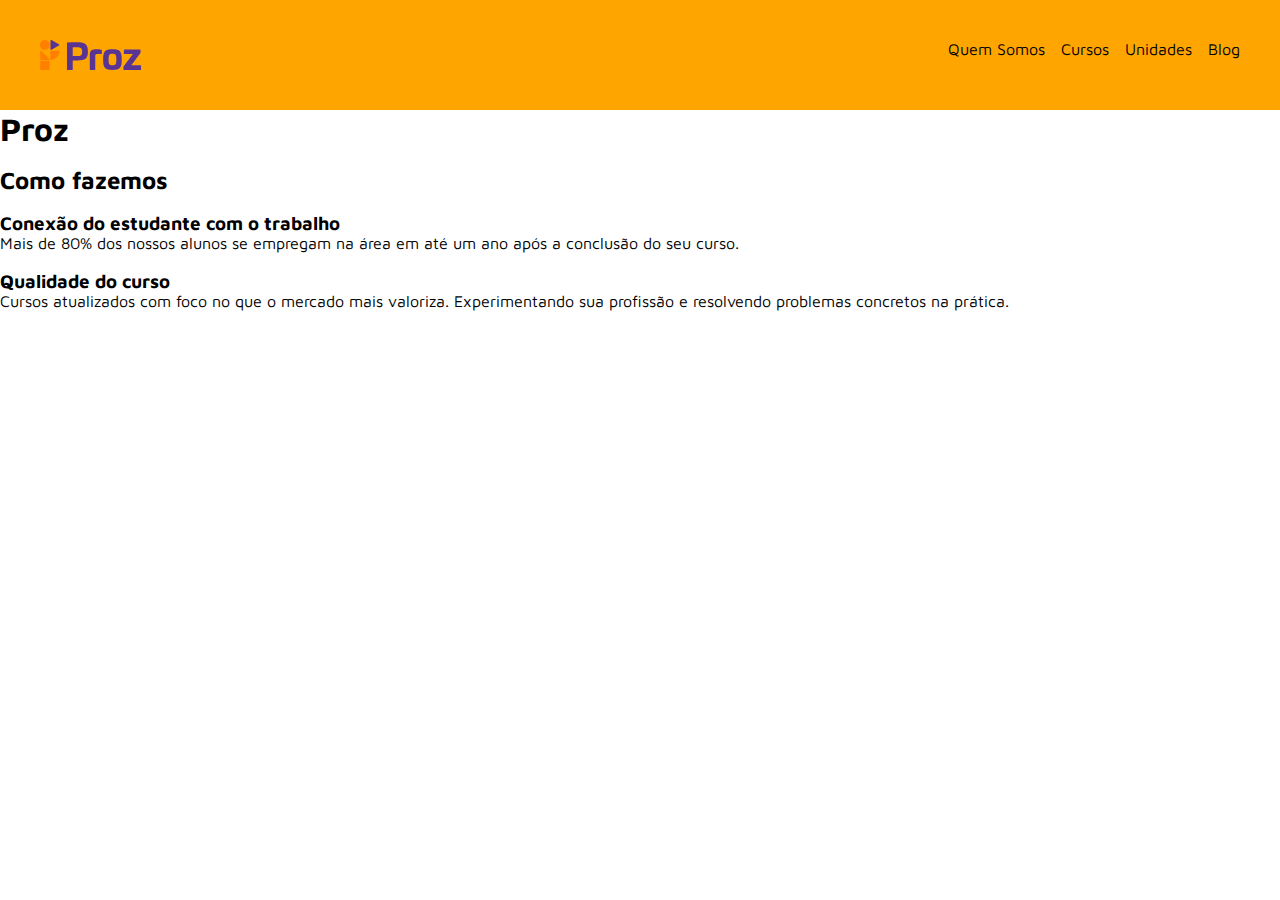
<file: Aula_CSS_01-12-2022-style-reset/index.html>
<!DOCTYPE html>
<html lang="en">
<head>
  <meta charset="UTF-8">
  <meta http-equiv="X-UA-Compatible" content="IE=edge">
  <meta name="viewport" content="width=device-width, initial-scale=1.0">
  <!-- Links do Google Fonts -->
  <link rel="preconnect" href="https://fonts.googleapis.com">
  <link rel="preconnect" href="https://fonts.gstatic.com" crossorigin>
  <link href="https://fonts.googleapis.com/css2?family=Maven+Pro&display=swap" rel="stylesheet">
  <!-- Link do nosso arquivo CSS -->
  <link rel="stylesheet" href="style.css">
  <link rel="stylesheet" href="reset.css">
  <title>Proz Educação</title>
</head>
<body>
  <header class="home_header">
    <img src="./assets/logotipo_proz.svg" alt="logotipo da Proz Educação">
    <nav>
      <ul class="home_header_navbar">
        <li class="home_header_navbar_item">
          <a href="">Quem Somos</a>
        </li>
        <li class="home_header_navbar_item">
          <a href="">Cursos</a>
        </li>
        <li class="home_header_navbar_item">
          <a href="">Unidades</a>
        </li>
        <li class="home_header_navbar_item">
          <a href="">Blog</a>
        </li>
      </ul>
    </nav>
  </header>
  <main>
    <h1>Proz</h1><br>
    <h2>Como fazemos</h2><br>
    <section>
      <div>
        <h3>Conexão do estudante com o trabalho</h3>
        <p>Mais de 80% dos nossos alunos se empregam na área em até um ano após a conclusão do seu curso.</p><br>
      </div>
      <div>
        <h3>Qualidade do curso</h3>
        <p>Cursos atualizados com foco no que o mercado mais valoriza. Experimentando sua profissão e resolvendo problemas
          concretos na prática.</p>
      </div>
    </section>
  </main>
  <footer>
  </footer>
</body>
</html>
</file>
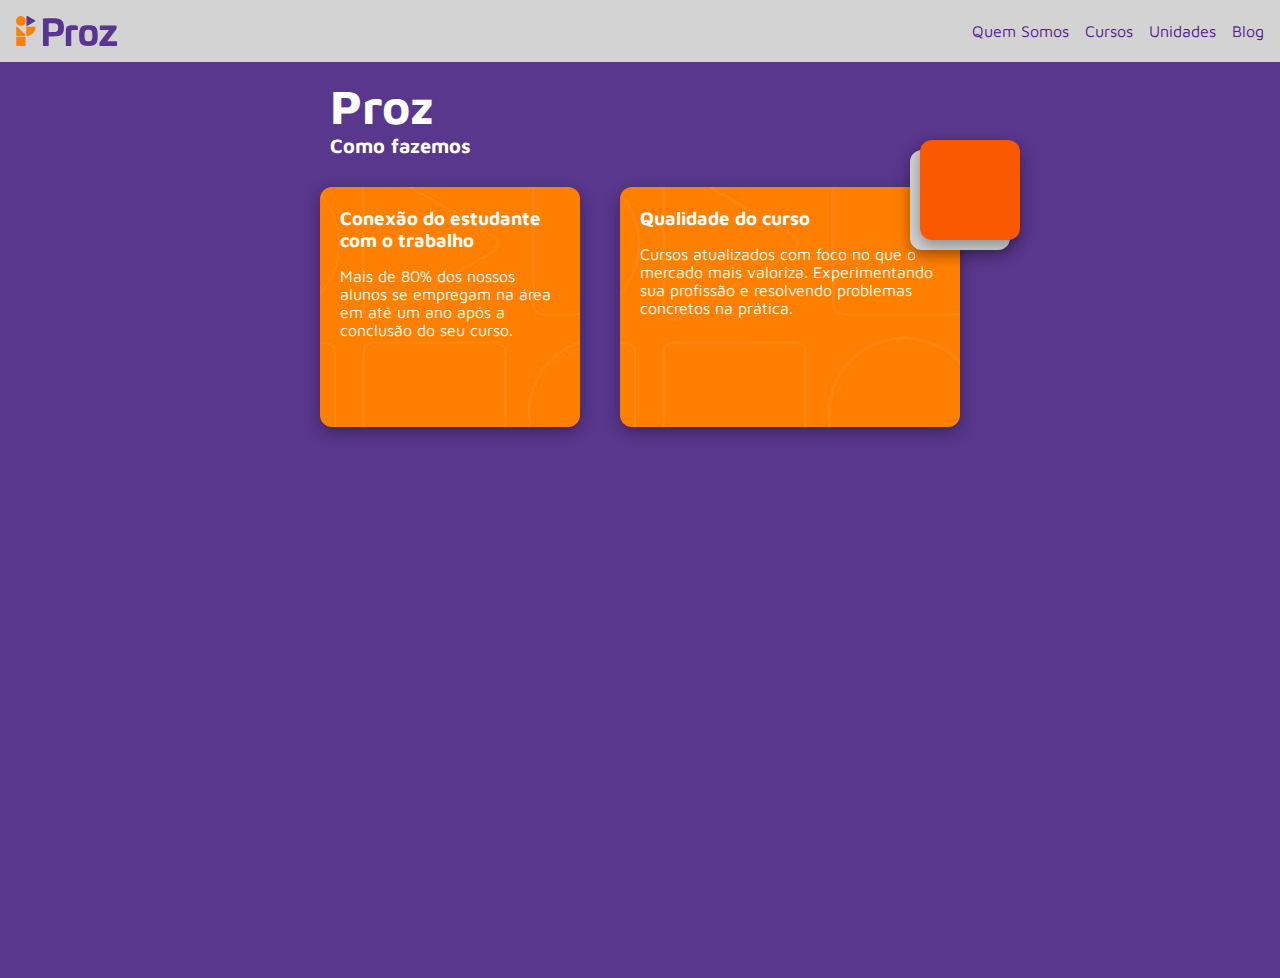
<file: Aula_CSS_06-12-2022-style/index.html>
<!DOCTYPE html>
<html lang="en">

<head>
  <meta charset="UTF-8">
  <meta http-equiv="X-UA-Compatible" content="IE=edge">
  <meta name="viewport" content="width=device-width, initial-scale=1.0">
  <!-- Links do Google Fonts -->
  <link rel="preconnect" href="https://fonts.googleapis.com">
  <link rel="preconnect" href="https://fonts.gstatic.com" crossorigin>
  <link href="https://fonts.googleapis.com/css2?family=Maven+Pro&display=swap" rel="stylesheet">
  <!-- Link do nosso arquivo CSS -->
  <link rel="stylesheet" href="style.css">
  <link rel="stylesheet" href="reset.css">
  <title>Proz Educação</title>
</head>

<body class="proz_body">
  <header>
    <img src="./assets/logotipo_proz.svg" alt="logotipo da Proz Educação">
    <nav>
      <ul>
        <li>
          <a href="">Quem Somos</a>
        </li>
        <li>
          <a href="">Cursos</a>
        </li>
        <li>
          <a href="">Unidades</a>
        </li>
        <li>
          <a href="">Blog</a>
        </li>
      </ul>
    </nav>
  </header>
  <main class="proz_main">
    <div class="proz_main_titles">
      <h1 class="proz_main_title">Proz</h1>
      <h2 class="proz_main_subtitle">Como fazemos</h2>
    </div>
    <section class="proz_description_section">
      <div class="proz_description_services_one">
        <h3 class="proz_description_services_title">Conexão do estudante com o trabalho</h3>
        <p>Mais de 80% dos nossos alunos se empregam na área em até um ano após a conclusão do seu curso.</p>
      </div>
      <div class="proz_description_services_two">
        <h3 class="proz_description_services_title">Qualidade do curso</h3>
        <p>Cursos atualizados com foco no que o mercado mais valoriza. Experimentando sua profissão e resolvendo problemas
          concretos na prática.</p>
      </div>
    </section>
    <div class="z_index"></div>
    <div class="z_index2"></div>
  </main>
  <footer>

  </footer>
</body>

</html>
</file>
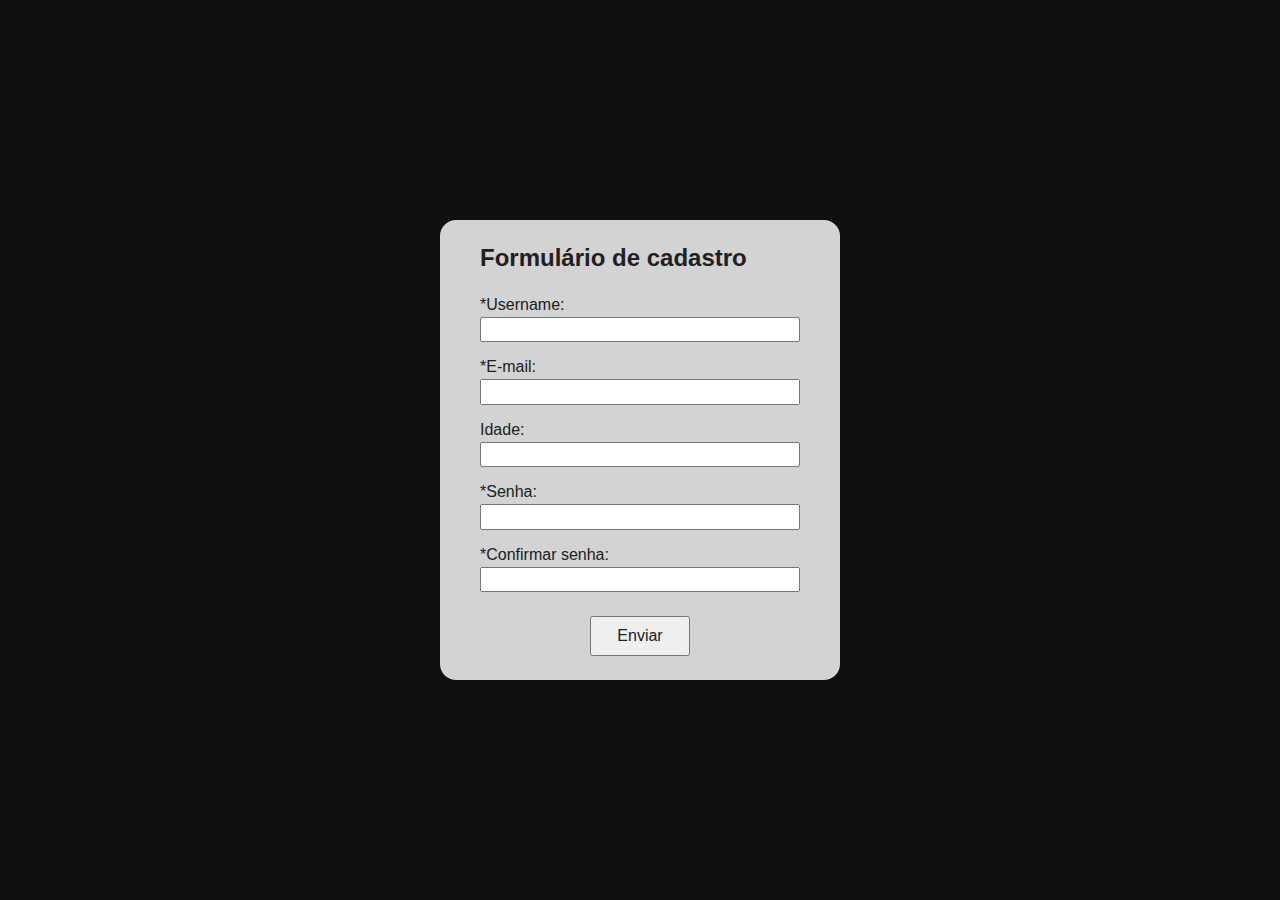
<file: Aula_JSII_19-01-2023/index.html>
<!DOCTYPE html>
<html lang="en">
<head>
  <meta charset="UTF-8">
  <meta http-equiv="X-UA-Compatible" content="IE=edge">
  <meta name="viewport" content="width=device-width, initial-scale=1.0">
  <link rel="stylesheet" href="style.css">
  <script src="script.js" defer></script>
  <title>Validação de formulário</title>
</head>
<body>
  <form id="form" action="">
    <h2>Formulário de cadastro</h2>
    <label for="username">*Username:</label>
    <input type="text" id="username" name="username">
    <p id="username-helper" class="helper-text">Mensagem de ajuda</p>

    <label for="email">*E-mail:</label>
    <input type="email" id="email" name="email">
    <p id="email-helper" class="helper-text">Mensagem de ajuda</p>

    <label for="idade">Idade:</label>
    <input type="number" id="idade" name="idade">
    <p id="idade-helper" class="helper-text">Mensagem de ajuda</p>

    <label for="senha">*Senha:</label>
    <input type="password" id="senha" name="senha">
    <p id="senha-helper" class="helper-text">Mensagem de ajuda</p>

    <label for="confirma-senha">*Confirmar senha:</label>
    <input type="password" id="confirma-senha" name="confirma-senha">
    <p id="confirma-senha-helper" class="helper-text">Mensagem de ajuda</p>

    <button id="submit" type="submit">Enviar</button>
  </form>
</body>
</html>
</file>
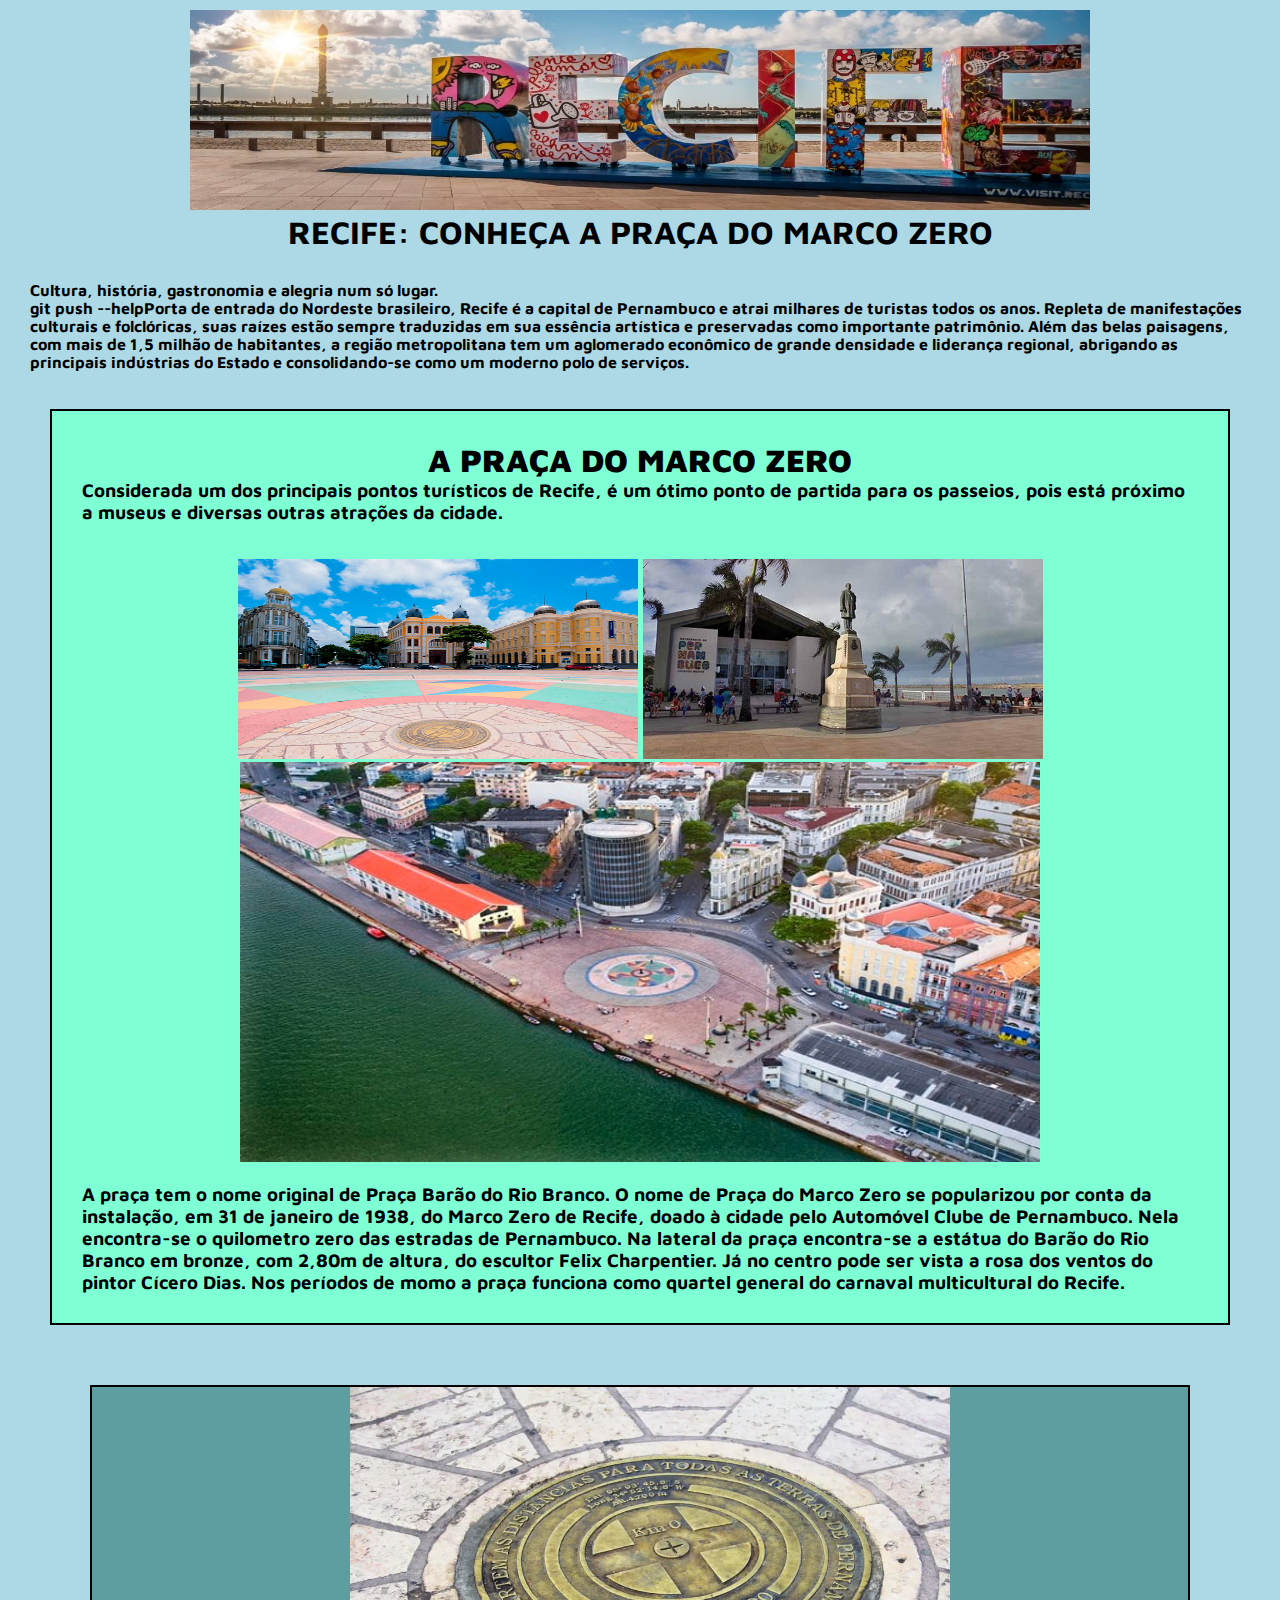
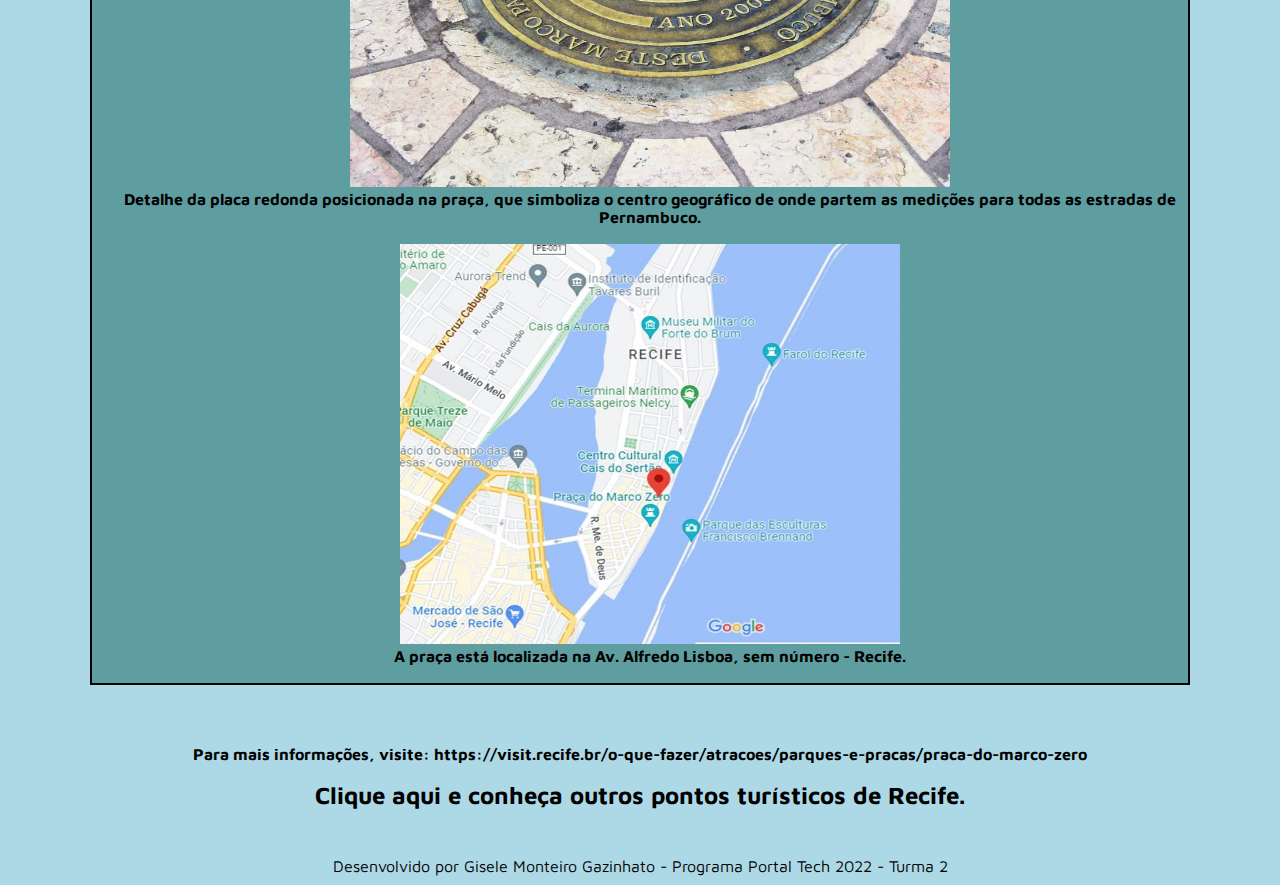
<file: CodePark_23-11-2022_Ativ-2/index.html>
<!DOCTYPE html>
<html lang="en">
    <head>
        <meta charset="UTF-8">
        <meta http-equiv="X-UA-Compatible" content="IE=edge">
        <meta name="viewport" content="width=device-width, initial-scale=1.0">
        <link rel="preconnect" href="https://fonts.googleapis.com">
        <link rel="preconnect" href="https://fonts.gstatic.com" crossorigin>
        <link href="https://fonts.googleapis.com/css2?family=Maven+Pro&display=swap" rel="stylesheet">
        <link rel="stylesheet" href="style.css">
        <link rel="stylesheet" href="reset.css">
        <title>RECIFE</title>
    </head>
<body>
    <header>
        <center>
        <img width="900px" height="200px" src="assets/recife.jpg" alt="Letreiro Recife"/>
        <h1>RECIFE: CONHEÇA A PRAÇA DO MARCO ZERO</h1></center>
    </header>
    <main>
        <h4>Cultura, história, gastronomia e alegria num só lugar.<br>
            git push --helpPorta de entrada do Nordeste brasileiro, Recife é a capital de Pernambuco e 
            atrai milhares de turistas todos os anos. 
            Repleta de manifestações culturais e folclóricas, suas raízes estão sempre traduzidas em 
            sua essência artística e preservadas como importante patrimônio.  
            Além das belas paisagens, com mais de 1,5 milhão de habitantes, a região metropolitana 
            tem um aglomerado econômico de grande densidade e liderança regional, 
            abrigando as principais indústrias do Estado e consolidando-se como um moderno polo de serviços.<br><br></h4>            
        <section>
            <div class="section1">
                <h1><strong><center>A PRAÇA DO MARCO ZERO</center></strong></h1>
                <h3>Considerada um dos principais pontos turísticos de Recife, é um ótimo ponto de partida para os passeios, 
                    pois está próximo a museus e diversas outras atrações da cidade.</h3><br><br>
                <center>
                <img width="400px" height="200px" src="assets/marco-zero-do-recife.jpg" alt="Praça do Marco Zero - Recife"/>
                <img width="400px" height="200px" src="assets/estatua_marcozero.jpg" alt="Estátua Barão do Rio Branco - Recife"/>
                <br><img width="800px" height="400px" src="assets/marco_zero.jpg" alt="Praça do Marco Zero - Recife"/></center><br>
                <h3>A praça tem o nome original de Praça Barão do Rio Branco. O nome de Praça do Marco Zero se 
                    popularizou por conta da instalação, em 31 de janeiro de 1938, do Marco Zero de Recife, 
                    doado à cidade pelo Automóvel Clube de Pernambuco. Nela encontra-se o quilometro zero 
                    das estradas de Pernambuco. 
                    Na lateral da praça encontra-se a estátua do Barão do Rio Branco em bronze, com 2,80m de altura, do escultor 
                    Felix Charpentier. Já no centro pode ser vista a rosa dos ventos do pintor Cícero Dias. 
                    Nos períodos de momo a praça funciona como quartel general do carnaval multicultural do Recife.</h3>
            </div>
            <div class="section2">
                <center>
                    <figure>
                        <img width="600px" height="400px" src="assets/marco-zero3.jpg" alt="Praça do Marco Zero - Recife"/>
                        <figcaption>Detalhe da placa redonda posicionada na praça, que simboliza o centro geográfico de onde 
                            partem as medições para todas as estradas de Pernambuco.</figcaption><br>
                    </figure>
                    <figure>
                        <img width="500px" height="400px" src="assets/marcozero_mapa.jpg" alt="Mapa Praça do Marco Zero - Recife"/>
                        <figcaption>A praça está localizada na Av. Alfredo Lisboa, sem número - Recife.</figcaption><br>
                    </figure>
                </center>
            </div>
        </section>
        <div class="section3">
            <section>
                <p>Para mais informações, visite:
                    <a class="info"
                    target="_blank" href="https://visit.recife.br/o-que-fazer/atracoes/parques-e-pracas/praca-do-marco-zero">
                        https://visit.recife.br/o-que-fazer/atracoes/parques-e-pracas/praca-do-marco-zero</a>
                </p><br>
            </section>
        </div>
        <center>
            <h2><a class="link"
                target="_blank" href="mais_recife.html">
                Clique aqui</a> e conheça outros pontos turísticos de Recife.</h2></center><br>
    </main>
    <footer>
        <center><p>Desenvolvido por Gisele Monteiro Gazinhato - Programa Portal Tech 2022 - Turma 2</p></center>
    </footer>
</body>
</html>
</file>
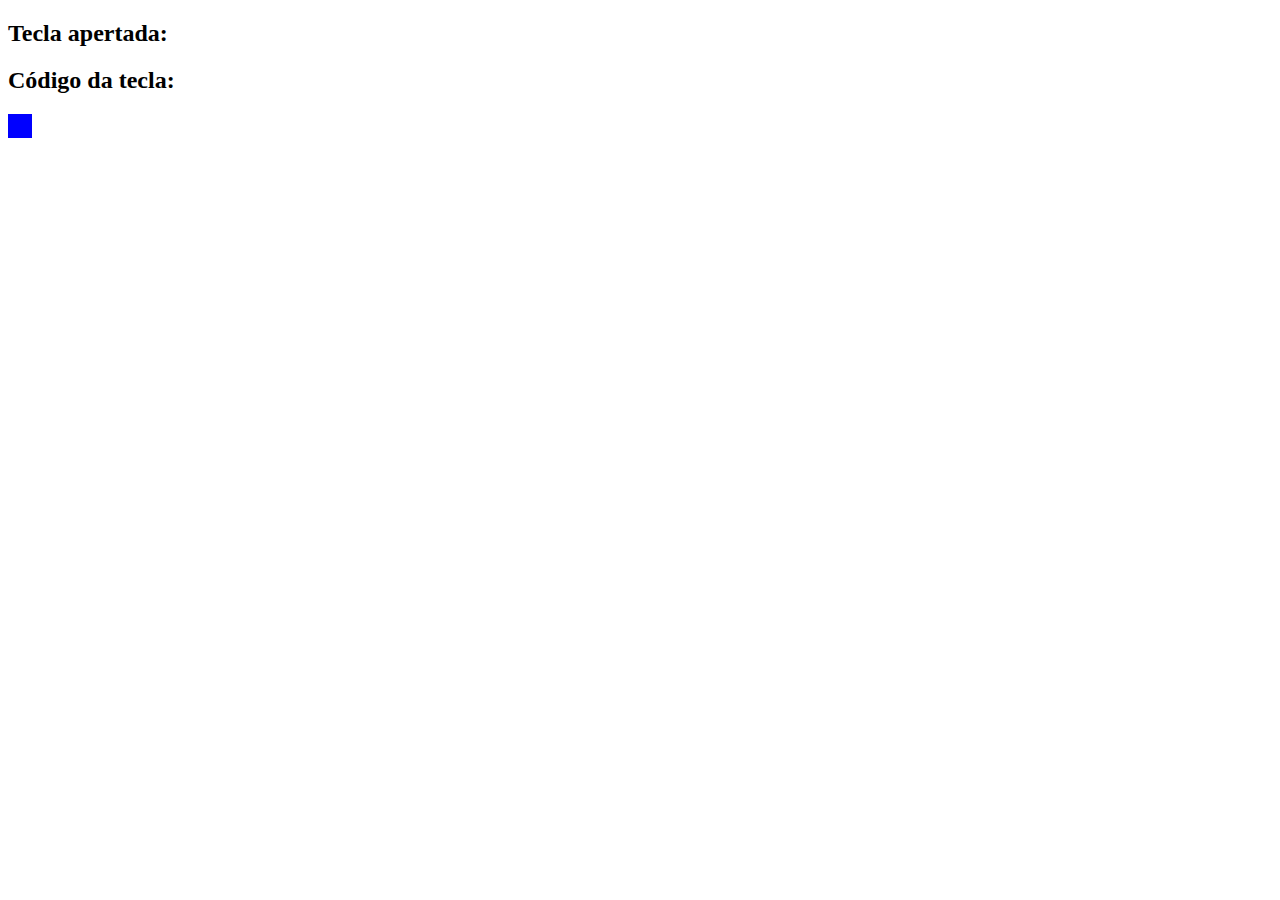
<file: Proz_JSII_09-01-2023/index.html>
<!DOCTYPE html>
<html lang="en">
<head>
    <meta charset="UTF-8">
    <meta http-equiv="X-UA-Compatible" content="IE=edge">
    <meta name="viewport" content="width=device-width, initial-scale=1.0">
    <link rel="stylesheet" href="style.css">
    <script src="script.js" defer></script>
    <title>JSII Eventos de Teclado</title>
</head>
<body>
    <h2>Tecla apertada:
        <span id="key-text"></span>
    </h2>
    <h2>Código da tecla:
        <span id="code-text"></span>
    </h2>
    <div id="quadrado"></div>
</body>
</html>
</file>
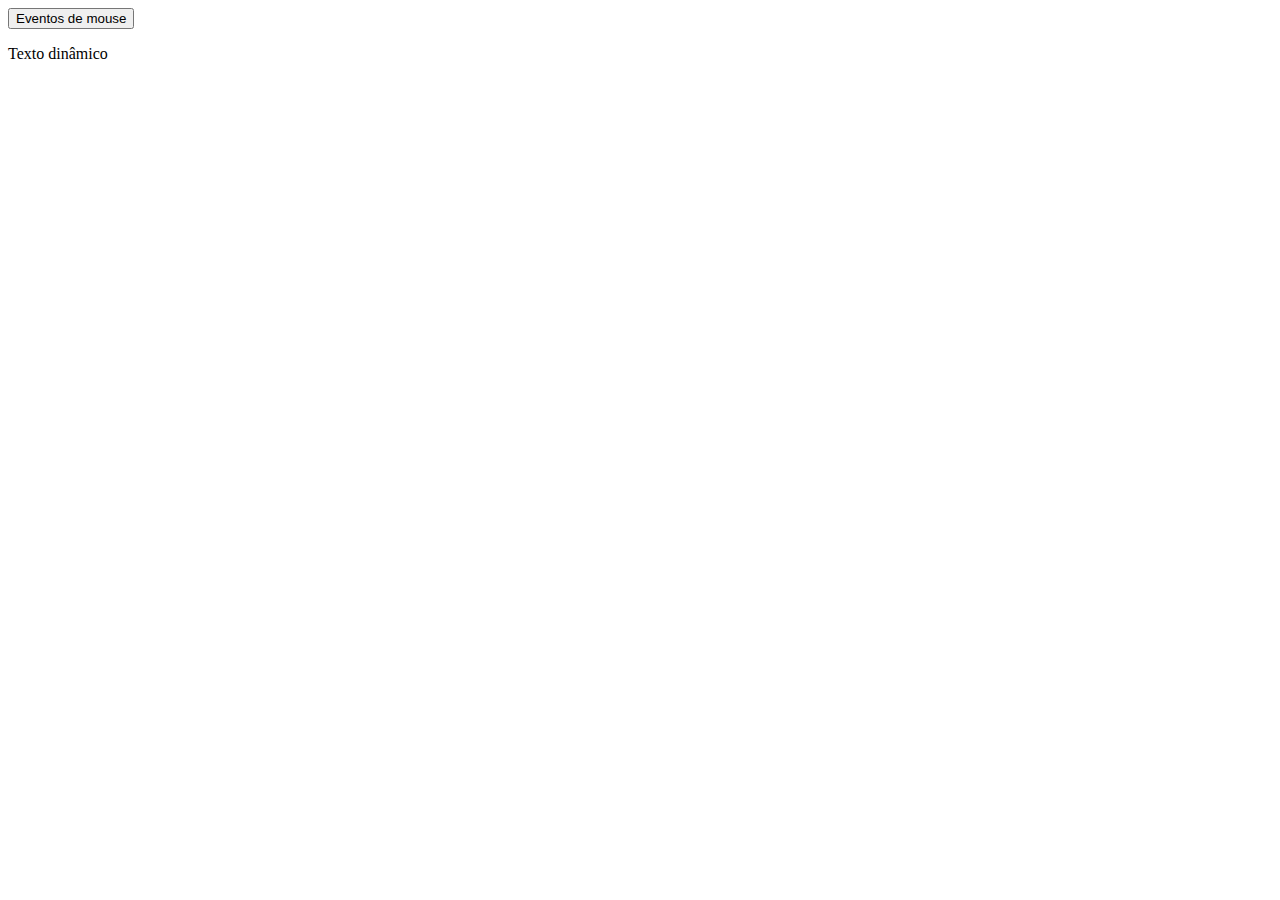
<file: Proz_JSII_21-12-2022_ativ-2/index.html>
<!DOCTYPE html>
<html lang="en">
<head>
    <meta charset="UTF-8">
    <meta http-equiv="X-UA-Compatible" content="IE=edge">
    <meta name="viewport" content="width=device-width, initial-scale=1.0">
    <link rel="stylesheet" href="style.css">
    <script src="script.js" defer></script>
    <title>Document</title>
</head>
<body>
    <button>Eventos de mouse</button>
    <span>Passou o mouse por cima</span>
    <section>
        Texto dinâmico
    </section>
</body>
</html>
</file>
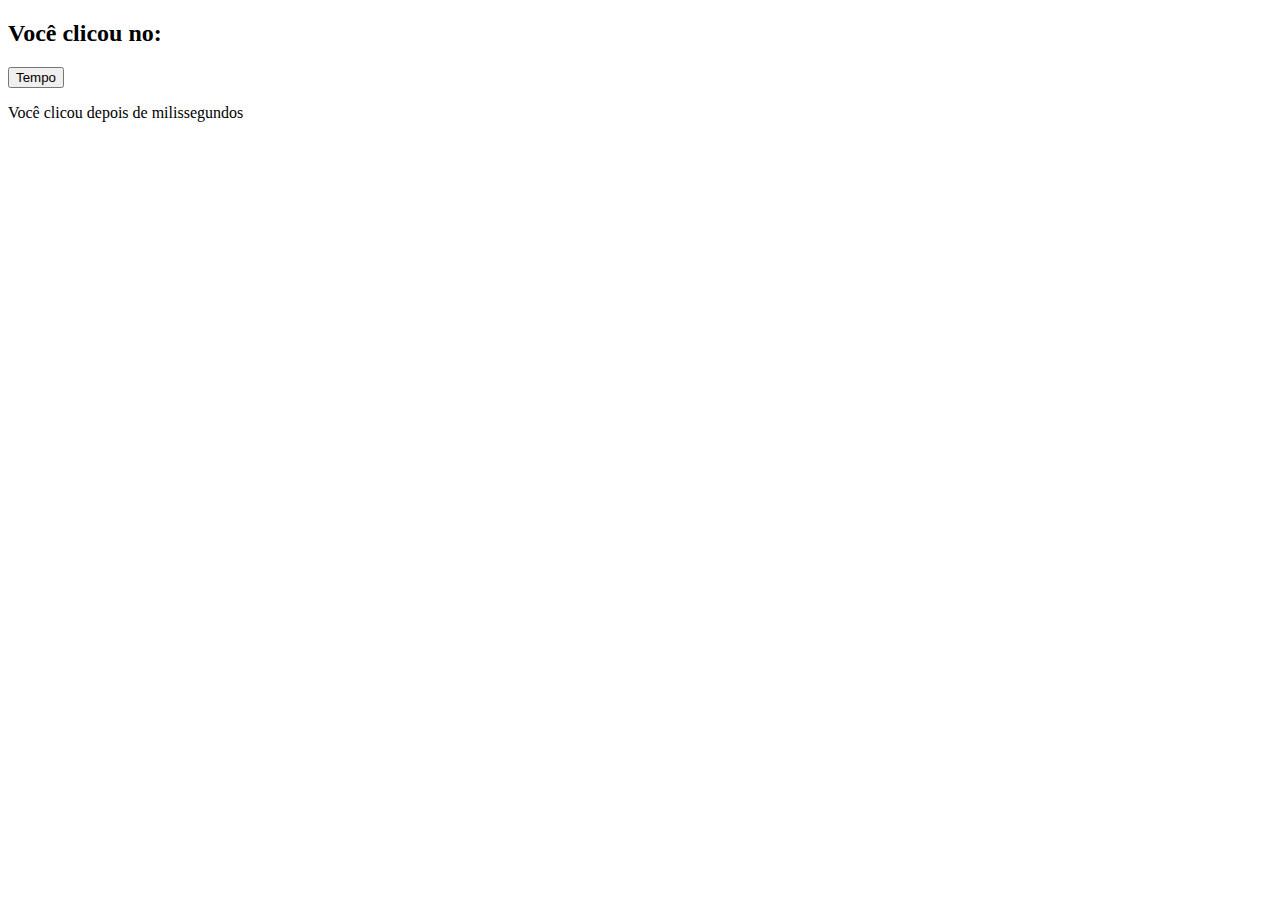
<file: Proz_JSII_23-12-2022/index.html>
<!DOCTYPE html>
<html lang="en">
<head>
    <meta charset="UTF-8">
    <meta http-equiv="X-UA-Compatible" content="IE=edge">
    <meta name="viewport" content="width=device-width, initial-scale=1.0">
    <script src="script.js" defer></script>
    <title>Proz Aula 23/12/2022</title>
</head>
<body>
    <h2 id="subtitulo">Você clicou no:
        <span id="elemento-clicado"></span>
    </h2>
    <button id="botao-tempo">Tempo</button>
    <p>Você clicou depois de
        <span id="tempo"></span> milissegundos
    </p>
</body>
</html>
</file>
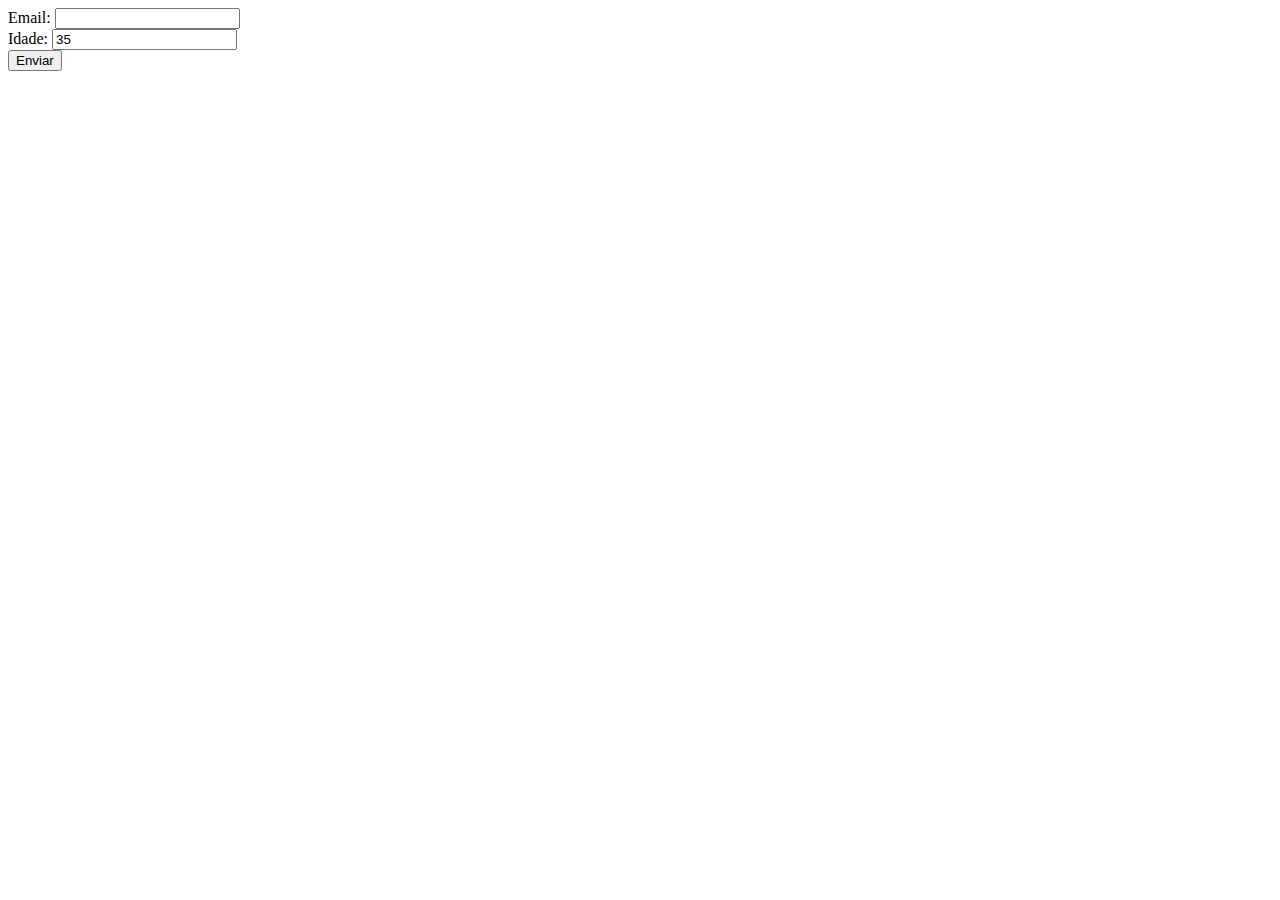
<file: Proz_JSII_11-01-2023/Eventos_de_formularios/index.html>
<!DOCTYPE html>
<html lang="en">
<head>
    <meta charset="UTF-8">
    <meta http-equiv="X-UA-Compatible" content="IE=edge">
    <meta name="viewport" content="width=device-width, initial-scale=1.0">
    <script src="script.js" defer></script>
    <title>Eventos de Formulários</title>
</head>
<body>
    <form action="">
        <label for="email">Email:</label>
        <input type="email" id="email" name="email">
        <br>
        <label for="idade">Idade:</label>
        <input type="number" id="idade" name="idade" value="35">
        <br>
        <button type="submit">Enviar</button>
    </form>
</body>
</html>
</file>
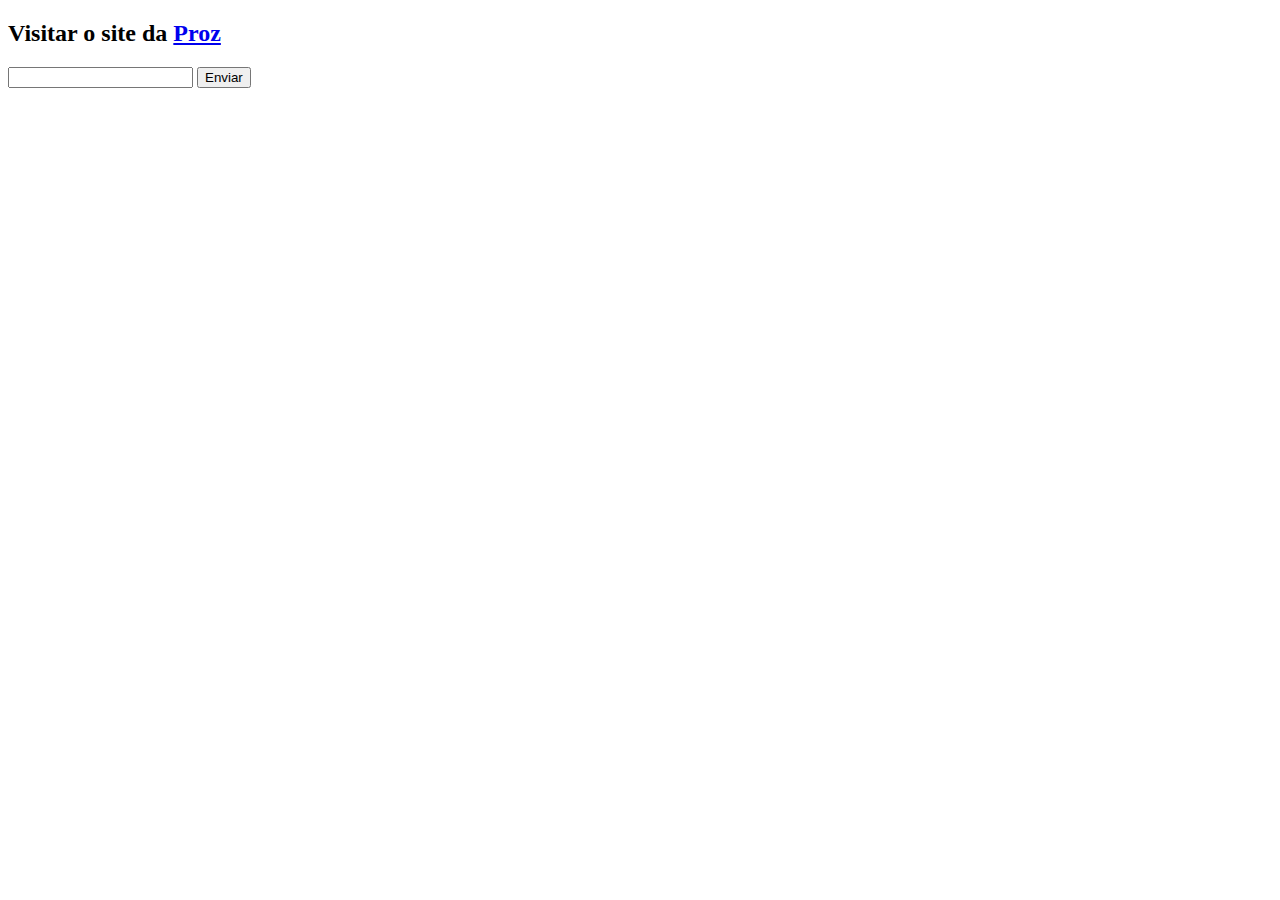
<file: Proz_JSII_11-01-2023/preventDefault_e_alert/index.html>
<!DOCTYPE html>
<html lang="en">
<head>
    <meta charset="UTF-8">
    <meta http-equiv="X-UA-Compatible" content="IE=edge">
    <meta name="viewport" content="width=device-width, initial-scale=1.0">
    <script src="script.js" defer></script>
    <title>Funções preventDefault e alert</title>
</head>
<body>
    <!--Atributo target com valor _blank serve para abrir um link numa nova aba-->
    <h2>Visitar o site da
        <a id="link-proz" href="https://prozeducacao.com.br/" target="_blank">Proz</a>
    </h2>
    <form action="">
        <!--O atributo name garante que a informação do input será enviada-->
        <input type="text" name="input">
        <!--Os botões do tipo submit servem para enviar as informações preenchidas nos formulários-->
        <button type="submit">Enviar</button>
    </form>
</body>
</html>
</file>
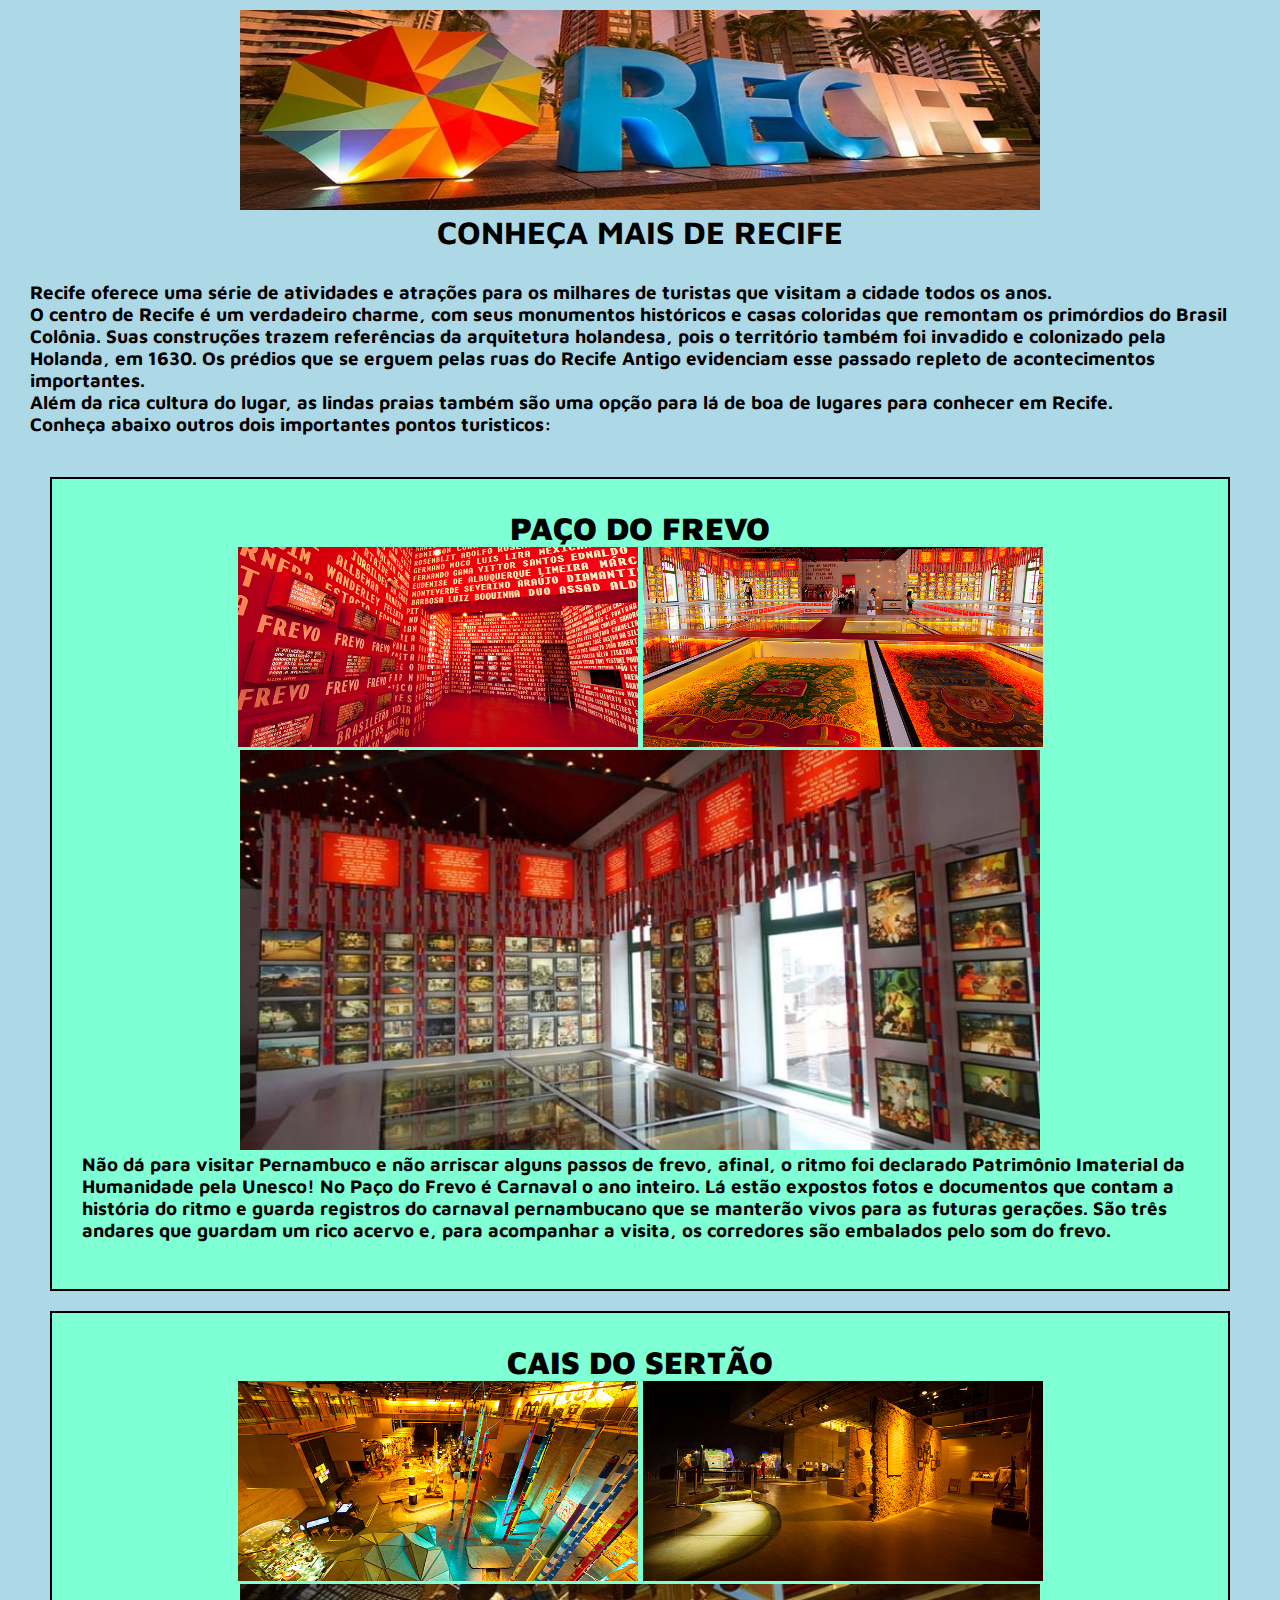
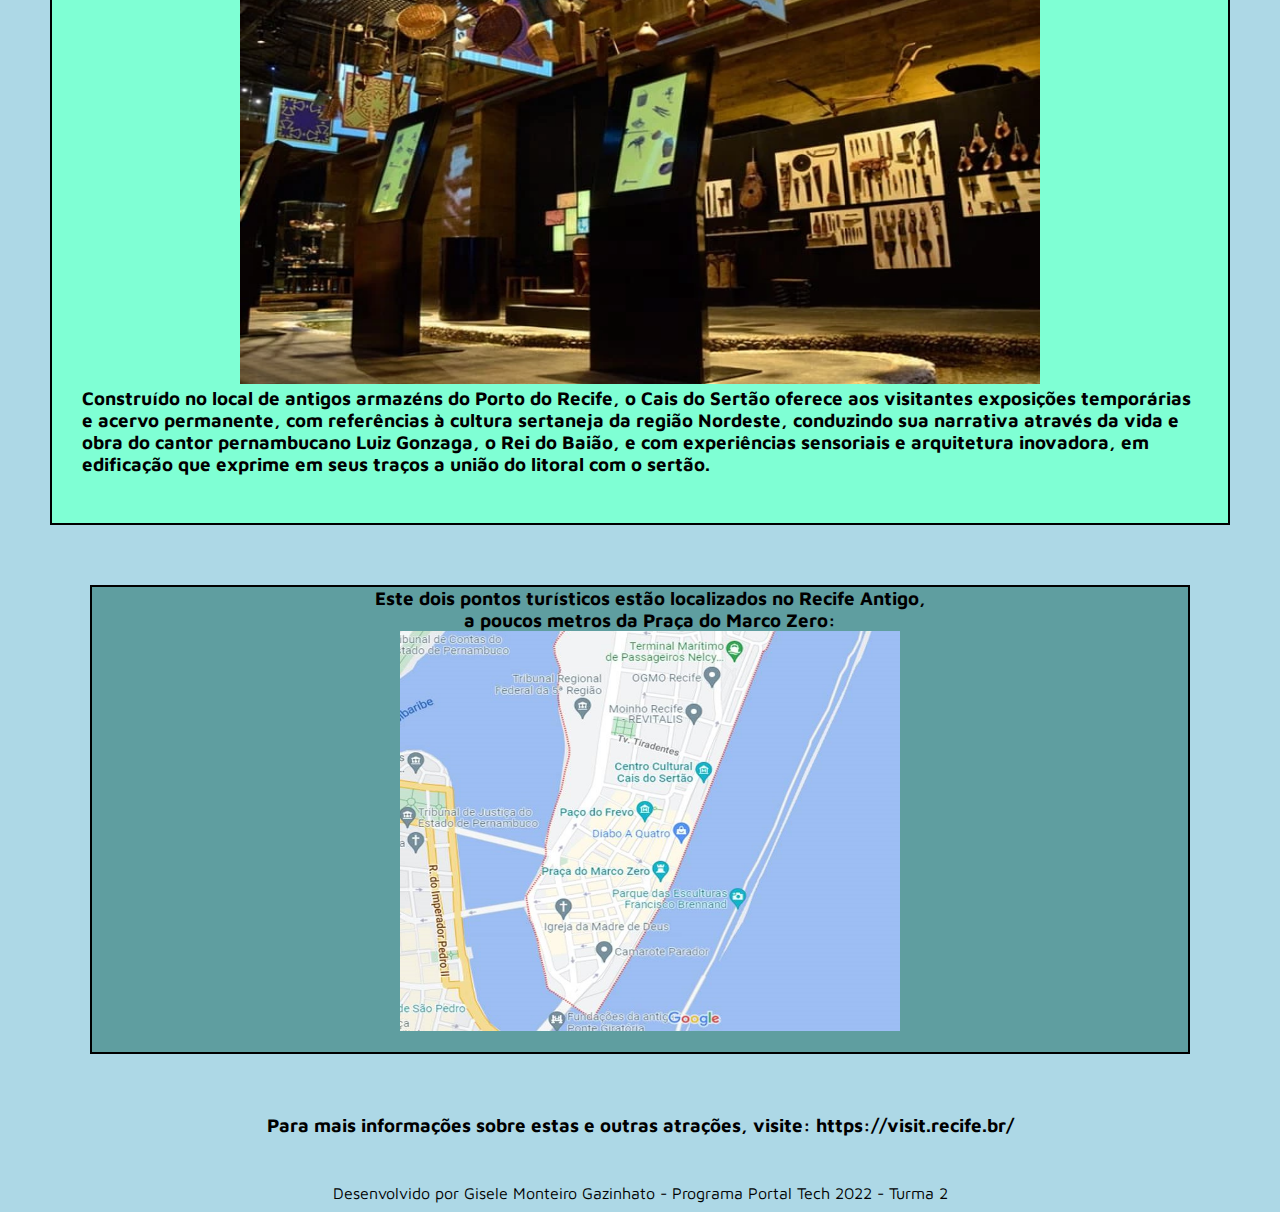
<file: CodePark_23-11-2022_Ativ-2/mais_recife.html>
<!DOCTYPE html>
<html lang="en">
    <head>
        <meta charset="UTF-8">
        <meta http-equiv="X-UA-Compatible" content="IE=edge">
        <meta name="viewport" content="width=device-width, initial-scale=1.0">
        <link rel="preconnect" href="https://fonts.googleapis.com">
        <link rel="preconnect" href="https://fonts.gstatic.com" crossorigin>
        <link href="https://fonts.googleapis.com/css2?family=Maven+Pro&display=swap" rel="stylesheet">
        <link rel="stylesheet" href="style.css">
        <link rel="stylesheet" href="reset.css">
        <title>MAIS RECIFE</title>
    </head>
<body>
    <header>
        <center>
        <img width="800px" height="200px" src="assets/recife_letreiro2.jpg" alt="Letreiro Recife"/>
        <h1>CONHEÇA MAIS DE RECIFE</h1></center>
    </header>
    <main>
        <h3>Recife oferece uma série de atividades e atrações para os milhares de turistas que visitam 
            a cidade todos os anos.<br>
            O centro de Recife é um verdadeiro charme, com seus monumentos históricos e casas coloridas 
            que remontam os primórdios do Brasil Colônia.
            Suas construções trazem referências da arquitetura holandesa, pois o território também 
            foi invadido e colonizado pela Holanda, em 1630. Os prédios que se erguem pelas ruas do 
            Recife Antigo evidenciam esse passado repleto de acontecimentos importantes.<br>
            Além da rica cultura do lugar, as lindas praias também são uma opção para lá de boa de lugares para 
            conhecer em Recife.<br> 
            Conheça abaixo outros dois importantes pontos turisticos:<br><br></h3>            
        <section>
            <div class="section1">
                <h1><strong><center>PAÇO DO FREVO</center></strong></h1>
                <center>
                <img width="400px" height="200px" src="assets/paco_do_frevo.jpg" alt="Paço do Frevo - Recife"/>
                <img width="400px" height="200px" src="assets/paco_do_frevo2.jpg" alt="Paço do Frevo - Recife"/><br>
                <img width="800px" height="400px" src="assets/paco_do_frevo3.jpg" alt="Paço do Frevo - Recife"/></center>
                <h3>Não dá para visitar Pernambuco e não arriscar alguns passos de frevo, afinal, o ritmo foi 
                    declarado Patrimônio Imaterial da Humanidade pela Unesco! No Paço do Frevo é Carnaval o ano inteiro. 
                    Lá estão expostos fotos e documentos que contam a história do ritmo e guarda registros do carnaval 
                    pernambucano que se manterão vivos para as futuras gerações. São três andares que guardam um rico 
                    acervo e, para acompanhar a visita, os corredores são embalados pelo som do frevo.</h3><br>
            </div>
        </section>
        <section>
            <div class="section1">
                <h1><strong><center>CAIS DO SERTÃO</center></strong></h1>
                <center>
                <img width="400px" height="200px" src="assets/cais_sertao1.jpg" alt="Cais do Sertão - Recife"/>
                <img width="400px" height="200px" src="assets/cais_sertao2.jpg" alt="Cais do Sertão - Recife"/><br>
                <img width="800px" height="400px" src="assets/cais_sertao3.jpg" alt="Cais do Sertão - Recife"/></center>
                <h3>Construído no local de antigos armazéns do Porto do Recife, o Cais do Sertão oferece aos 
                    visitantes exposições temporárias e acervo permanente, com referências à cultura sertaneja da 
                    região Nordeste, conduzindo sua narrativa através da vida e obra do cantor pernambucano 
                    Luiz Gonzaga, o Rei do Baião, e com experiências sensoriais e arquitetura inovadora, em edificação 
                    que exprime em seus traços a união do litoral com o sertão.</h3><br>
            </div>
        </section>
        <div class="section2">
            <center>
                <h3>Este dois pontos turísticos estão localizados no Recife Antigo, <br>
                    a poucos metros da Praça do Marco Zero:</h3>
                    <img width="500px" height="400px" src="assets/Recife_mapa2.jpg" alt="Mapa - Recife Antigo"/><br><br>
            </center>
        </div>
        <div class="section3">
            <section>
                <h3><center>Para mais informações sobre estas e outras atrações, visite:
                    <a class="info" 
                    target="_blank" href="https://visit.recife.br/">https://visit.recife.br/</a>
                </center></h3><br>
            </section>
        </div>
    </main>
    <footer>
        <center><p>Desenvolvido por Gisele Monteiro Gazinhato - Programa Portal Tech 2022 - Turma 2</p></center>
    </footer>
</body></html>
</file>
<file: Aula_CSS_01-12-2022-style-reset/style.css>
.home_header {
  background-color: orange;
  display: flex;
  justify-content: space-between;
  padding: 40px;
}

.home_header_navbar {
  display: flex;
  gap: 16px;
}

a {
  list-style: none;
  color: black;
}

.home_header_navbar_item:hover, a:hover {
  scale: 1.2;
  color: white;
  transition: all 0.4s ease-in-out;
}
</file>
<file: Aula_CSS_06-12-2022-style/style.css>
.proz_body {
  background-color: #59378D;
  height: 100vh;
  color:white;
}
* {
  font-family: 'Maven Pro', sans-serif;
  margin: 0;
  padding: 0;
}
header {
  background-color: lightgray;
  display: flex;
  justify-content: space-between;
  padding: 16px;
  margin-bottom: 16px;
}

/*nav {
  background-color: #EF7D19;
}*/
li:hover {
  transition: all 0.4s ease-in-out;
}

a {
  text-decoration: none;
}
a:hover {
  color: #fd5800;
  transition: all 0.4s ease-in-out;
}
ul {
  display: flex;
  height: 100%;
  align-items: center;
}

nav ul li {
  padding-left: 16px;
  list-style-type: none;
  }
.proz_main {
  display: flex;
  flex-direction: column;
  align-items: center;
  height: 100%;
  padding: 0 320px;
}
.proz_main_titles {
  align-self: flex-start;
  padding-left: 10px;
}
.proz_main_title {
  font-size: 48px;
}
.proz_main_subtitle {
  font-size: 20px;
}
.proz_description_section {
  display: flex;
  gap: 40px;
  margin-top: 30px;
}
.proz_description_services_one, .proz_description_services_two {
  background: url(./assets/bg_laranja.jpg);
  border-radius: 12px;
  max-width: 300px;
  height: 200px;
  padding: 20px;
  box-shadow: rgba(0, 0, 0, 0.35) 0px 5px 15px;
  cursor: pointer;
}
.proz_description_services_one:hover, .proz_description_services_two:hover {
  scale: 1.1;

}
.proz_description_services_title {
  margin-bottom: 16px;
}
.z_index{
  background-color: lightgray;
  width: 100px;
  height: 100px;
  position: absolute;
  right: 270px;
  top: 150px;
  border-radius: 12px;
  z-index: 1;
  box-shadow: rgba(0, 0, 0, 0.35) 0px 5px 15px;
  cursor: pointer;
}
.z_index2{
  background-color: rgb(250, 88, 1);
  width: 100px;
  height: 100px;
  position: absolute;
  right: 260px;
  top: 140px;
  border-radius: 12px;
  z-index: 2;
  box-shadow: rgba(0, 0, 0, 0.35) 0px 5px 15px;
  cursor: pointer;
}
.zindex2:hover {
  scale: 1.1;
  background-color: #636263;
  transition: all 0.4s ease-in-out;
}
</file>
<file: Aula_JSII_19-01-2023/style.css>
* {
  margin: 0;
  padding: 0;
  box-sizing: border-box;
  font-family: Verdana, Geneva, Tahoma, sans-serif;
  color: #202020;
}

body {
  height: 100vh;
  display: flex;
  align-items: center;
  justify-content: center;
  background-color: #101010;
}

form {
  display: flex;
  flex-direction: column;
  width: 400px;
  background-color: lightgray;
  border-radius: 16px;
  padding: 1.5rem 40px;
}

h2 {
  font-size: 1.5rem;
  margin-bottom: 1.5rem;
}

label {
  margin-bottom: .2rem;
  position: relative;
}

label:not(:first-of-type){
  margin-top: 1rem;
}

input {
  padding: .2rem .5rem;
}

.helper-text {
  display: none;
  font-size: .8rem;
  color: darkred;
}

.orientacao {
  margin-top: 1.5rem;
  font-size: .7rem;
}

button {
  width: 100px;
  height: 40px;
  margin-top: 1.5rem;
  font-size: 1rem;
  align-self: center;
}

/* ---------- Estilos dinâmicos ---------- */
.required-popup::after {
  content: "*Campo obrigatório";
  position: absolute;
  top: 0;
  right: 0;
  color: #DFDFDF;
  font-size: .65rem;
  padding: .2rem .3rem;
  width: auto;
  display: block;
  background-color: #202020;
}

input.error {
  border: solid 2px #992020;
  background-color: #CCBBBB;
  color: #662020;
}

input.correct {
  background-color: #BBCCBB;
  border: solid 2px #206620;
  color: #206620;
}

.visible {
  display: block;
}
</file>
<file: CodePark_23-11-2022_Ativ-2/style.css>
body{
    background-color:lightblue;
    margin-top: 10px;
    margin-bottom: 10px;
}
.link:hover{
    scale: 1.2;
    color: purple;
    transition: all 0.4s ease-in-out;
}
.section1 {
    text-align: left;
    border: 2px solid black;
    margin: 20px;
    background-color:aquamarine;
    padding: 30px;
    position: relative;
}
.section2 {
    font-weight: bold;
    text-align: center;
    border: 2px solid black;
    margin: 60px;
    background-color:cadetblue;
    padding-left: 20px;
    position: relative;
}
.section3 {
    font-weight: bold;
    text-align: center;
}
.info:hover{
    font-weight: bold;
    text-align: center;
    scale: 1.2;
    color: blue;
    transition: all 0.4s ease-in-out;
}
main{
    margin: 30px;
}
</file>
<file: Proz_JSII_09-01-2023/style.css>
#quadrado {
    width: 24px;
    height: 24px;
    background-color: blue;
    position: relative;
}
</file>
<file: Proz_JSII_21-12-2022_ativ-2/style.css>
span {
    opacity: 0;
    transition: all 0.3s;
}

section {
    margin-top: 1rem;
}
</file>
